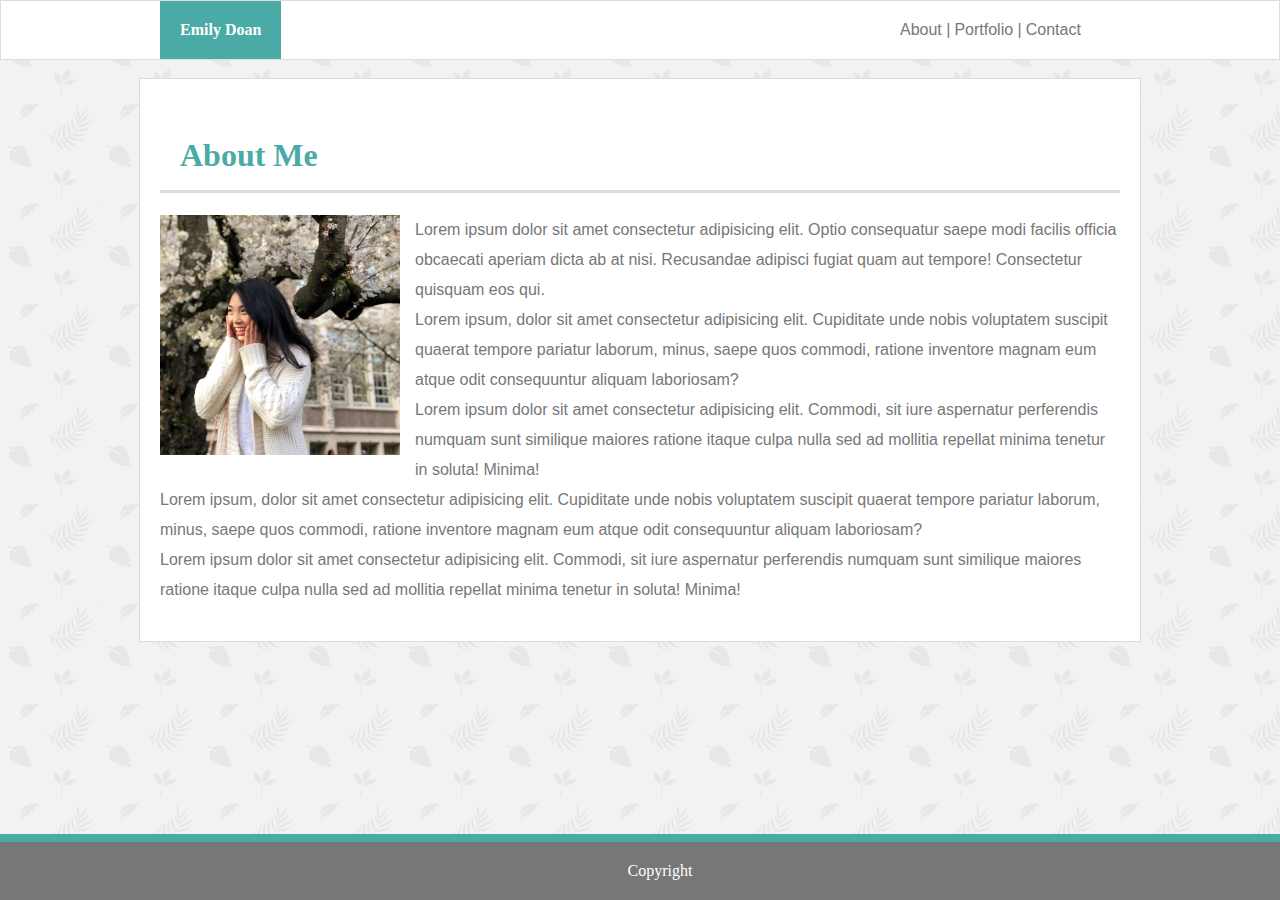
<file: index.html>
<!DOCTYPE html>
<html lang="en">

<head>
    <meta charset="UTF-8">
    <meta name="viewport" content="width=device-width, initial-scale=1.0">
    <meta http-equiv="X-UA-Compatible" content="ie=edge">
    <title>About Me</title>
    <link rel="stylesheet" type="text/css" href=" style.css">
</head>

<body>
    <div id="wholenav">
        <nav>
            <div id="yourname"><strong>Emily Doan</strong></div>
            <div id="nav">
                <a href="index.html">About |</a>
                <a href="portfolio.html">Portfolio |</a>
                <a href="contact.html"> Contact</a>
            </div>
        </nav>
    </div>
    <!-- navigation bar -->
    <br>
    <div id="content">
        <h1 id="aboutme">About Me
        </h1>
        <img src="./assets/images/me.jpg" id="profilepic" alt=me>
        <p id="absolute">Lorem ipsum dolor sit amet consectetur adipisicing elit. Optio consequatur saepe modi facilis
            officia
            obcaecati aperiam dicta ab at nisi. Recusandae adipisci fugiat quam aut tempore! Consectetur quisquam
            eos
            qui.
            <br>
            Lorem ipsum, dolor sit amet consectetur adipisicing elit. Cupiditate unde nobis voluptatem
            suscipit
            quaerat tempore pariatur laborum, minus, saepe quos commodi, ratione inventore magnam eum atque odit
            consequuntur aliquam laboriosam?
            <br>
            Lorem ipsum dolor sit amet consectetur adipisicing elit. Commodi, sit
            iure
            aspernatur perferendis numquam sunt similique maiores ratione itaque culpa nulla sed ad mollitia
            repellat
            minima tenetur in soluta! Minima! <br>
            Lorem ipsum, dolor sit amet consectetur adipisicing elit. Cupiditate unde nobis voluptatem
            suscipit
            quaerat tempore pariatur laborum, minus, saepe quos commodi, ratione inventore magnam eum atque odit
            consequuntur aliquam laboriosam?
            <br>
            Lorem ipsum dolor sit amet consectetur adipisicing elit. Commodi, sit
            iure
            aspernatur perferendis numquam sunt similique maiores ratione itaque culpa nulla sed ad mollitia
            repellat
            minima tenetur in soluta! Minima!
        </p>
    </div>
    <div id=footer>Copyright</div>
</body>

</html>
</file>
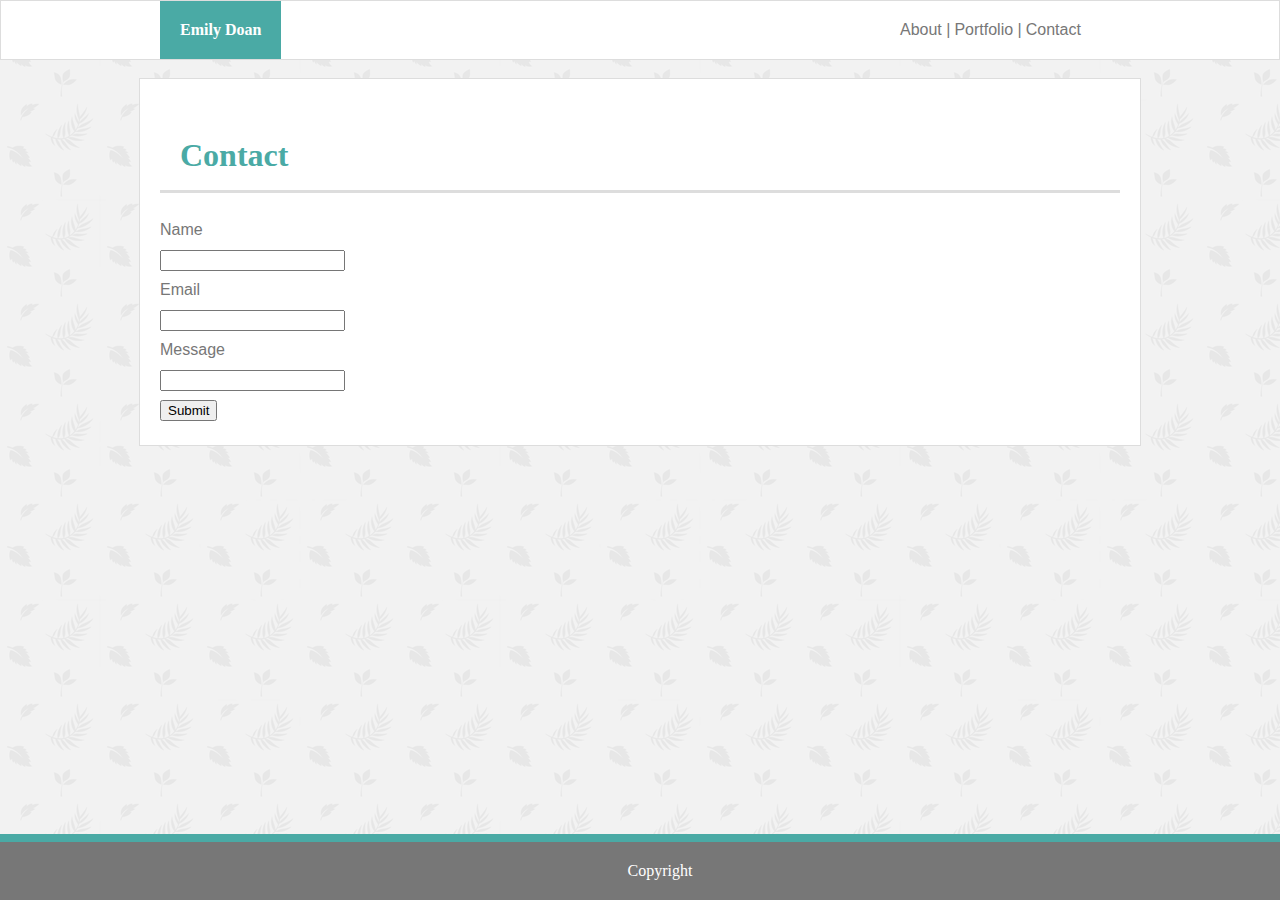
<file: contact.html>
<!DOCTYPE html>
<html lang="en">

<head>
    <meta charset="UTF-8">
    <meta name="viewport" content="width=device-width, initial-scale=1.0">
    <meta http-equiv="X-UA-Compatible" content="ie=edge">
    <title>Contact</title>
    <link rel="stylesheet" type="text/css" href=" style.css">
</head>

<body>
    <div id="wholenav">
        <nav>
            <div id="yourname"><strong>Emily Doan</strong></div>
            <div id="nav">
                <a href="index.html">About |</a>
                <a href="portfolio.html">Portfolio |</a>
                <a href="contact.html"> Contact</a>
            </div>
        </nav>
    </div>
    <!-- navigation bar -->
    <br>
    <div id="content">
        <h1 id="aboutme">Contact
        </h1>
        <form>
            Name
            <br>
            <input type="text" name="name">
            <br>
            Email
            <br>
            <input type="email" name="email">
            <br>
            Message
            <br>
            <input type="text-area" name="message">
            <br>
            <input type="submit">
        </form>
    </div>
    <div id=footer>Copyright</div>
</body>

</html>
</file>
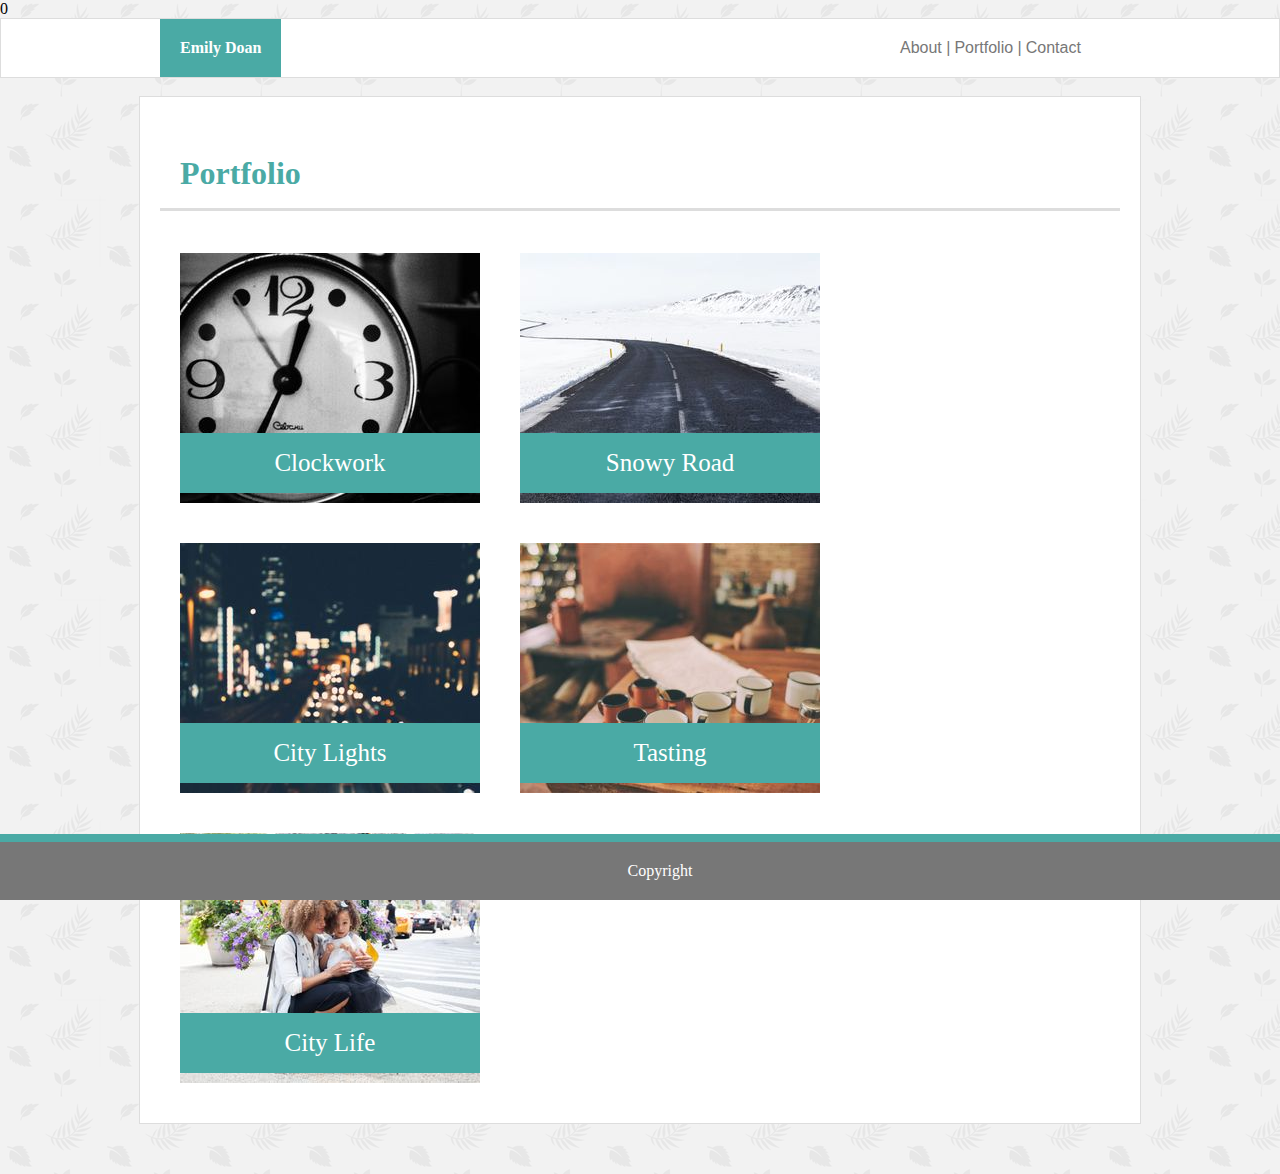
<file: portfolio.html>
0
<!DOCTYPE html>
<html lang="en">

<head>
    <meta charset="UTF-8">
    <meta name="viewport" content="width=device-width, initial-scale=1.0">
    <meta http-equiv="X-UA-Compatible" content="ie=edge">
    <title>Portfolio</title>
    <link rel="stylesheet" type="text/css" href=" style.css">
</head>

<body>
    <div id="wholenav">
        <nav>
            <div id="yourname"><strong>Emily Doan</strong></div>
            <div id="nav">
                <a href="index.html">About |</a>
                <a href="portfolio.html">Portfolio |</a>
                <a href="contact.html"> Contact</a>
            </div>
        </nav>
    </div>
    <br>
    <div id="content">
        <h1 id="aboutme">Portfolio
        </h1>
        <div class="portfolioimg">
            <img src="/assets/images/lorempixel1.jpg">
            <div class="banneronimg">Clockwork</div>
        </div>
        <div class="portfolioimg">
            <img src="/assets/images/lorempixel2.jpg">
            <div class="banneronimg">Snowy Road</div>
        </div>
        <div class="portfolioimg">
            <img src="/assets/images/lorempixel3.jpg">
            <div class="banneronimg">City Lights</div>
        </div>
        <div class="portfolioimg">
            <img src="/assets/images/lorempixel4.jpg">
            <div class="banneronimg">Tasting</div>
        </div>
        <div class="portfolioimg">
            <img src="/assets/images/lorempixel5.jpg">
            <div class="banneronimg">City Life</div>
        </div>
    </div>
    <div id=footer>Copyright</div>
</body>

</html>
</file>
<file: style.css>
#yourname {
    float: left;
    background-color: #4aaaa5;
    padding: 20px;
    color: white;
    font-family: 'Georgia', Times, Times New Roman, serif;`
    margin: 0px;

}

#nav {
    padding-left: 20px;
    padding-top: 20px;
    padding-bottom: 20px;
    padding-right: 0px;
    margin-left: 720px;
}

#nav a {
    color: #777777;
    text-decoration: none;
    font-family: 'arial', 'helvetica neue', 'helvetiva', 'sans-serif'; 
}
nav {
    width: 960px;
    background-color: white;
    margin-left: auto;
    margin-right: auto;
    

}

#aboutme {
    padding: 20px;
    color: #4aaaa5;
    font-family: Georgia, 'Times New Roman', Times, serif; 
    border-bottom-color: #dddddd;
    border-bottom-width: 3px;
    border-bottom-style: solid;
}
#wholenav {
    background-color: white;
    border-width: 1px;
    border-style: solid;
    border-color: #dddddd;
}

#content {
    background-color: white;
    font-family: 'arial', 'helvetica neue', 'helvetiva', 'sans-serif';
    border-width: 2px;
    border-color: #dddddd;
    width: 960px;
    margin-left: auto;
    margin-right: auto;
    padding: 20px;
    border-width: 1px;
    border-style: solid;
    border-color: #dddddd;
    color: #777777;
    margin-bottom: 50px;
    overflow: auto;
    line-height: 30px;
    
    
}
#profilepic {
    width: 240px;
    height: 240px;
    float: left;
    margin-right: 15px;
    margin-bottom: 15px;

}
body {
    margin:0px;
    background-image:url(./assets/images/leaves-pattern.png);
    background-style: repeat;
}
#footer {
    color: white;
    background-color: #777777;
    margin-left: auto;
    margin-right: auto;
    padding: 20px;
    border-top-width: 8px;
    border-top-style: solid;
    border-top-color: #4aaaa5;
    bottom: 0;
    position: fixed;
    width: 100%;
    text-align: center;
}
.portfolioimg {
    float: left;
    width: 300px;
    height:250px;
    padding: 20px;
    position: relative;
}

.banneronimg {
    position: absolute;
    background-color: #4aaaa5;
    text-align: center;
    width: 300px;
    margin-top: -70px;
    font-family: Georgia, 'Times New Roman', Times, serif;
    color: white;
    font-size: 25px;
    padding-top: 15px;
    padding-bottom: 15px;
    

}
</file>
